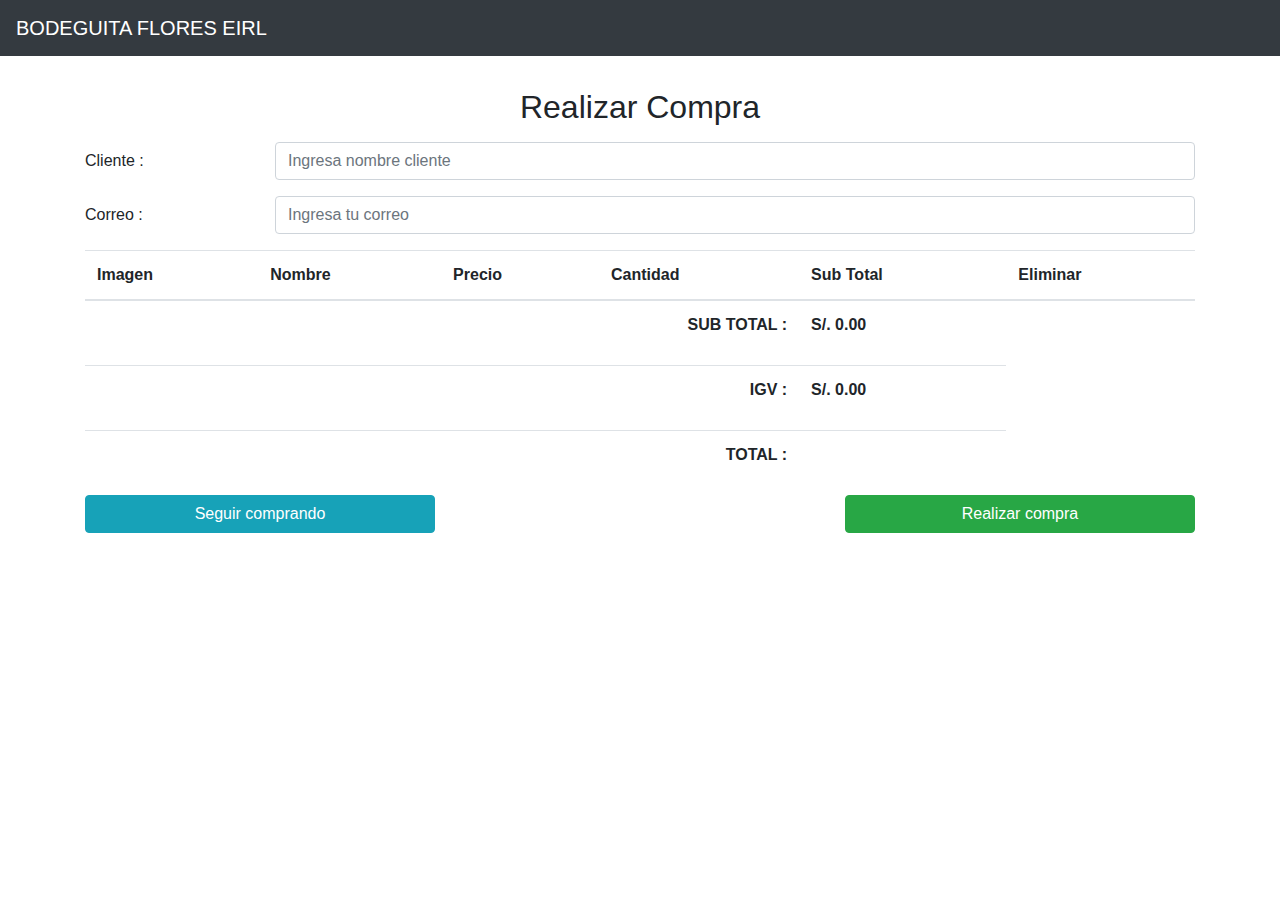
<file: compra.html>
<!DOCTYPE html>
<html lang="en">

<head>
    <meta charset="UTF-8">
    <meta name="viewport"
        content="width=device-width, user-scalable=no, initial-scale=1.0, maximum-scale=1.0, minimum-scale=1.0">
    <link rel="stylesheet" href="css/bootstrap.min.css">
    <link rel="stylesheet" href="css/estilo.css">
    <script src="js/popper.min.js"></script>
    <link rel="stylesheet" href="https://use.fontawesome.com/releases/v5.6.3/css/all.css" integrity="sha384-UHRtZLI+pbxtHCWp1t77Bi1L4ZtiqrqD80Kn4Z8NTSRyMA2Fd33n5dQ8lWUE00s/" crossorigin="anonymous">
    
    <link rel="stylesheet" href="css/sweetalert2.min.css">

    <title>Carrito Compras en JavaScript</title>
    
</head>

<body>
    <header>
        <div class="container">
            <div class="row justify-content-between mb-5">
                <nav class="navbar navbar-expand-md navbar-dark fixed-top bg-dark">
                    <a class="navbar-brand" href="index.html">BODEGUITA FLORES EIRL</a>
                    <button class="navbar-toggler" type="button" data-toggle="collapse" data-target="#navbarCollapse"
                        aria-controls="navbarCollapse" aria-expanded="false" aria-label="Toggle navigation">
                        <span class="navbar-toggler-icon"></span>
                    </button>
                </nav>
            </div>
        </div>
    </header>

    <br>

    <main>
        <div class="container">
            <div class="row mt-3">
                <div class="col">
                    <h2 class="d-flex justify-content-center mb-3">Realizar Compra</h2>
                    <form id="procesar-pago" action="#">
                        <div class="form-group row">
                            <label for="cliente" class="col-12 col-md-2 col-form-label h2">Cliente :</label>
                            <div class="col-12 col-md-10">
                                <input type="text" class="form-control" id="cliente"
                                    placeholder="Ingresa nombre cliente" required>
                            </div>
                        </div>
                        <div class="form-group row">
                            <label for="email" class="col-12 col-md-2 col-form-label h2">Correo :</label>
                            <div class="col-12 col-md-10">
                                <input type="email" class="form-control" id="correo" placeholder="Ingresa tu correo" required>
                            </div>
                        </div>

                        <div id="carrito" class="table-responsive">
                            <table class="table" id="lista-compra">
                                <thead>
                                    <tr>
                                        <th scope="col">Imagen</th>
                                        <th scope="col">Nombre</th>
                                        <th scope="col">Precio</th>
                                        <th scope="col">Cantidad</th>
                                        <th scope="col">Sub Total</th>
                                        <th scope="col">Eliminar</th>
                                    </tr>

                                </thead>
                                <tbody>

                                </tbody>
                                <tr>
                                    <th colspan="4" scope="col" class="text-right">SUB TOTAL :</th>
                                    <th scope="col">
                                        <p id="subtotal"></p>
                                    </th>
                                    <!-- <th scope="col"></th> -->
                                </tr>
                                <tr>
                                    <th colspan="4" scope="col" class="text-right">IGV :</th>
                                    <th scope="col">
                                        <p id="igv"></p>
                                    </th>
                                    <!-- <th scope="col"></th> -->
                                </tr>
                                <tr>
                                    <th colspan="4" scope="col" class="text-right">TOTAL :</th>
                                    <th scope="col">
                                        <p id="total"></p>
                                    </th>
                                    <!-- <th scope="col"></th> -->
                                </tr>

                            </table>
                        </div>

                        <div class="row justify-content-center" id="loaders">
                            <img id="cargando" src="img/cargando.gif" width="220">
                        </div>

                        <div class="row justify-content-between">
                            <div class="col-md-4 mb-2">
                                <a href="index.html" class="btn btn-info btn-block">Seguir comprando</a>
                            </div>
                            <div class="col-xs-12 col-md-4">
                                <a href="" class="btn btn-success btn-block" id="procesar-compra">Realizar compra</a>
                            </div>
                        </div>
                    </form>


                </div>


            </div>

        </div>
    </main>





    </div>

    <script src="js/jquery-3.4.1.min.js"></script>
    <script src="js/bootstrap.min.js"></script>
    <script src="js/sweetalert2.min.js"></script>
    <script src="js/carrito.js"></script>
    <script src="js/compra.js"></script>

</body>

</html>
</file>
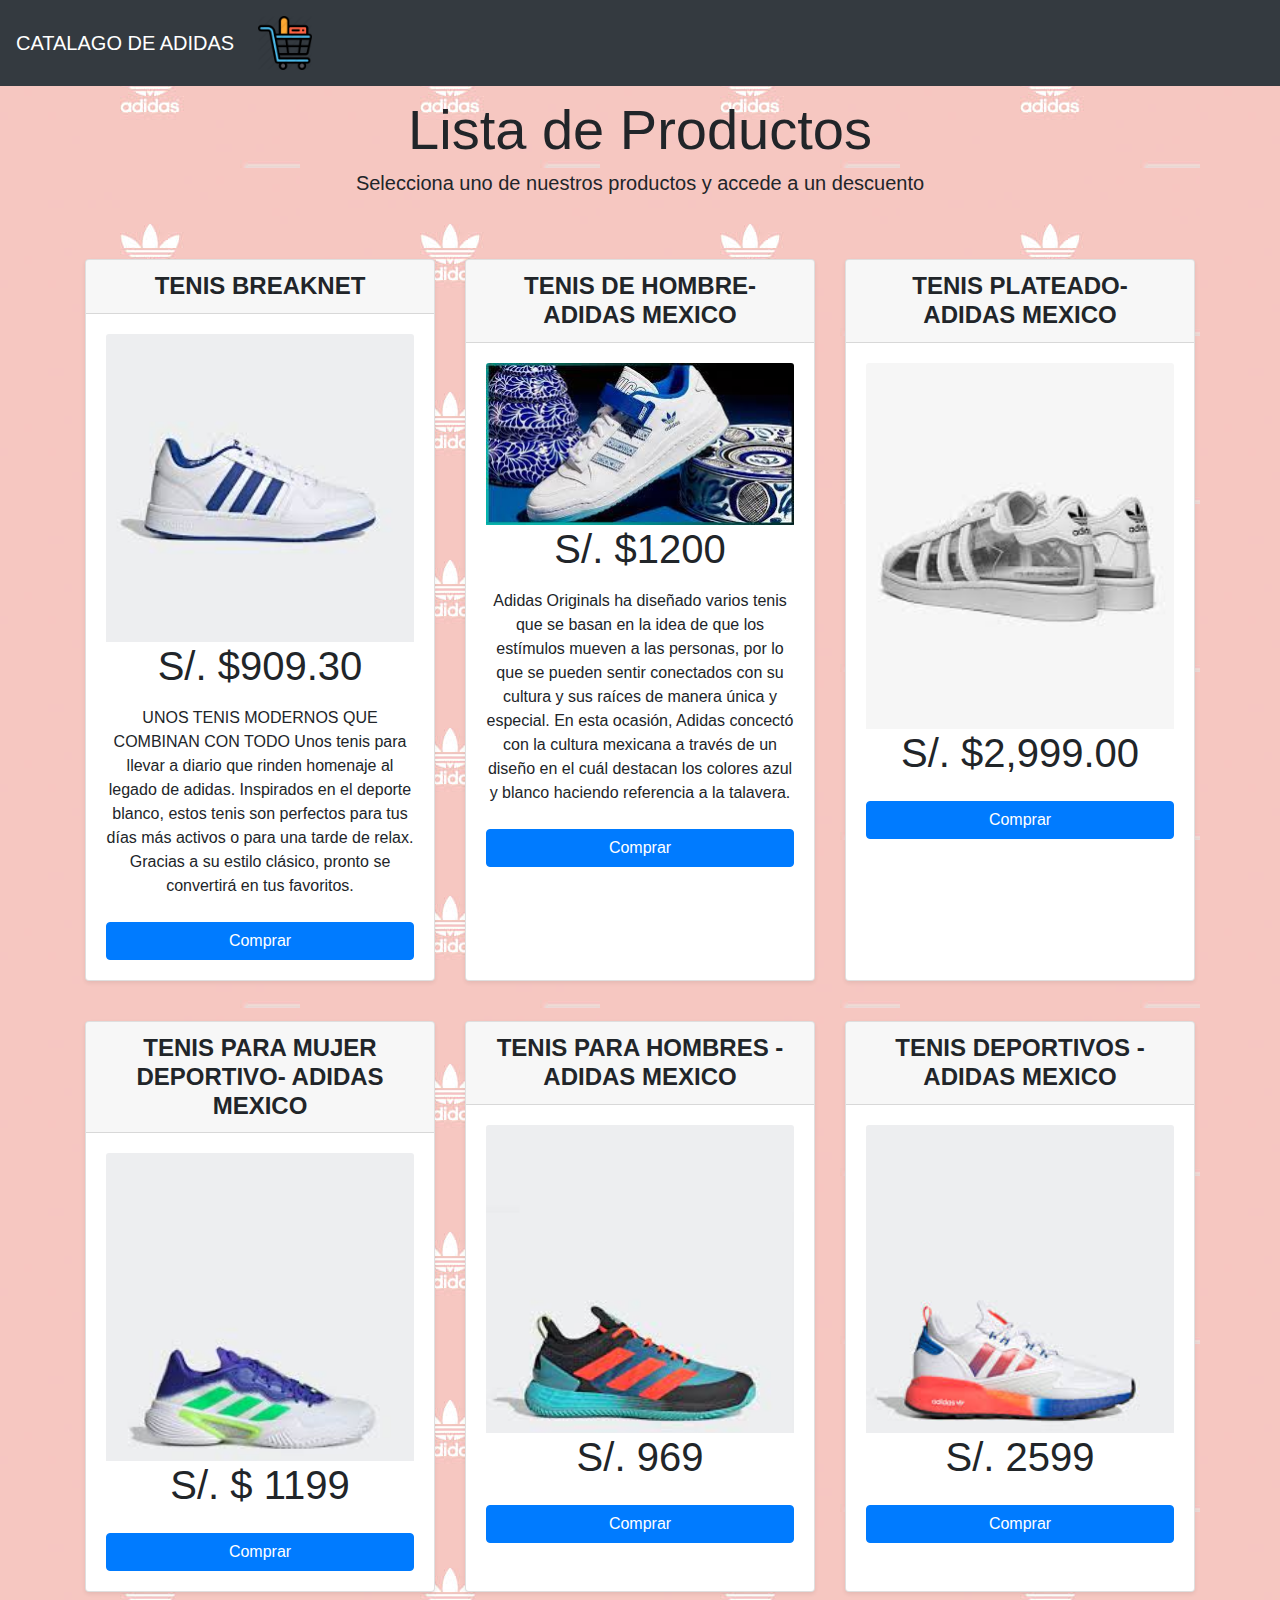
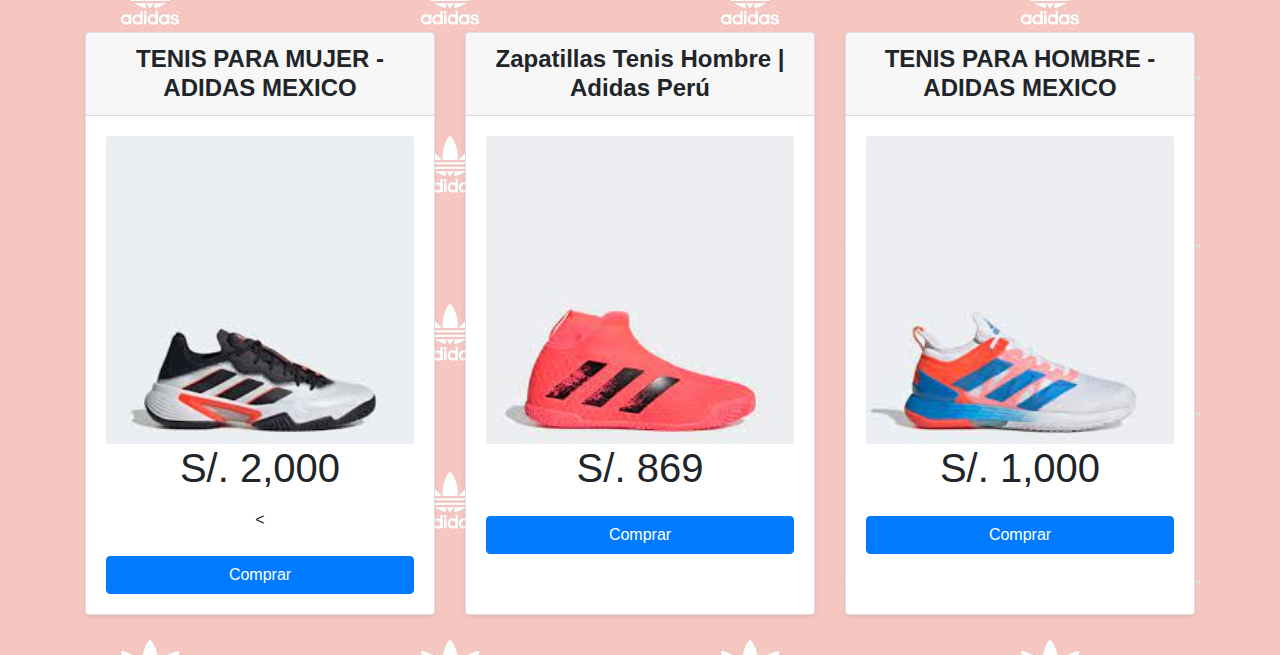
<file: index.html.html>
<!DOCTYPE html>
<html lang="en">

<head>
   <meta charset="UTF-8">
    <meta name="viewport"
        content="width=device-width, user-scalable=no, initial-scale=1.0, maximum-scale=1.0, minimum-scale=1.0">
    <link rel="stylesheet" href="css/bootstrap.min.css">
    <script src="js/popper.min.js"></script>
    <link rel="stylesheet" href="https://use.fontawesome.com/releases/v5.6.3/css/all.css" integrity="sha384-UHRtZLI+pbxtHCWp1t77Bi1L4ZtiqrqD80Kn4Z8NTSRyMA2Fd33n5dQ8lWUE00s/" crossorigin="anonymous">
    
    <link rel="stylesheet" href="css/sweetalert2.min.css">

    <title>Carrito Compras en JavaScript y LocalStorage</title>
</head>

<body background="imagenes\images (15).jpg">
 <div class="container">
            <div class="row align-items-stretch justify-content-between">
                <nav class="navbar navbar-expand-md navbar-dark fixed-top bg-dark">
                    <a class="navbar-brand" href="index.html">CATALAGO DE ADIDAS</a>
                    <button class="navbar-toggler" type="button" data-toggle="collapse" data-target="#navbarCollapse"
                        aria-controls="navbarCollapse" aria-expanded="false" aria-label="Toggle navigation">
                        <span class="navbar-toggler-icon"></span>
                    </button>
                    <div class="collapse navbar-collapse" id="navbarCollapse">
                        <ul class="navbar-nav mr-auto">
                            <li class="nav-item dropdown">
                                <img src="img/cart.jpeg" class="nav-link dropdown-toggle img-fluid" height="70px"
                                    width="70px" href="js/carrito.js" id="dropdown01" data-toggle="dropdown" aria-haspopup="true"
                                    aria-expanded="false"></img>
                                <div id="carrito" class="dropdown-menu" aria-labelledby="navbarCollapse">
                                    <table id="lista-carrito" class="table">
                                        <thead>
                                            <tr>
                                                <th>Imagen</th>
                                                <th>Nombre</th>
                                                <th>Precio</th>
                                                <th></th>
                                            </tr>
                                        </thead>
                                        <tbody></tbody>
                                    </table>

                                    <a href="#" id="vaciar-carrito" class="btn btn-primary btn-block">Vaciar Carrito</a>
                                    <a href="#" id="procesar-pedido" class="btn btn-danger btn-block">Procesar
                                        Compra</a>
                                </div>
                            </li>
                        </ul>
                    </div>
                </nav>
            </div>
        </div>
    </header>

    <main>
        <div class="pricing-header px-3 py-3 pt-md-5 pb-md-4 my-4 mx-auto text-center">
            <h3 class="display-4 mt-4">Lista de Productos</h3>
           <h2> <p class="lead">Selecciona uno de nuestros productos y accede a un descuento</p></h2>
        </div>

        <div class="container" id="lista-productos">
            
            <div class="card-deck mb-3 text-center">
                
                <div class="card mb-4 shadow-sm">
                    <div class="card-header">
                        <h4 class="my-0 font-weight-bold">TENIS BREAKNET</h4>
                    </div>
                    <div class="card-body">
                        <img src="imagenes\tenis.jpg" class="card-img-top">
                        <h1 class="card-title pricing-card-title precio">S/. <span class="">$909.30
</span></h1>

                        <ul class="list-unstyled mt-3 mb-4">
                            <li>UNOS TENIS MODERNOS QUE COMBINAN CON TODO
Unos tenis para llevar a diario que rinden homenaje al legado de adidas. Inspirados en el deporte blanco, estos tenis son perfectos para tus días más activos o para una tarde de relax. Gracias a su estilo clásico, pronto se convertirá en tus favoritos. </li>
                            
                            <li> </li>
                            
                        </ul>
                        <a href="" class="btn btn-block btn-primary agregar-carrito" data-id="1">Comprar</a>
                    </div>
                </div>

                <div class="card mb-4 shadow-sm">
                    <div class="card-header">
                        <h4 class="my-0 font-weight-bold">TENIS DE HOMBRE- ADIDAS MEXICO </h4>
                    </div>
                    <div class="card-body">
                        <img src="imagenes\imagen adidas.jpg" class="card-img-top">
                        <h1 class="card-title pricing-card-title precio">S/. <span class="">$1200</span></h1>

                        <ul class="list-unstyled mt-3 mb-4">
                            <li>Adidas Originals ha diseñado varios tenis que se basan en la idea de que los estímulos mueven a las personas, por lo que se pueden sentir conectados con su cultura y sus raíces de manera única y especial. En esta ocasión, Adidas concectó con la cultura mexicana a través de un diseño en el cuál destacan los colores azul y blanco haciendo referencia a la talavera.</li>
                            
                            <li> </li>
                            
                        </ul>
                        <a href="" class="btn btn-block btn-primary agregar-carrito" data-id="2">Comprar</a>
                    </div>
                </div>

                <div class="card mb-4 shadow-sm">
                    <div class="card-header">
                        <h4 class="my-0 font-weight-bold">TENIS PLATEADO- ADIDAS MEXICO</h4>
                    </div>
                    <div class="card-body">
                        <img src="imagenes\images (5).jpg" class="card-img-top">
                        <h1 class="card-title pricing-card-title precio">S/. <span class="">$2,999.00
</span></h1>

                        <ul class="list-unstyled mt-3 mb-4">
                            <li></li>
                       
                          
                        </ul>
                        <a href="" class="btn btn-block btn-primary agregar-carrito" data-id="3">Comprar</a>
                    </div>
                </div>

            </div>

            <div class="card-deck mb-3 text-center">
                
                <div class="card mb-4 shadow-sm">
                    <div class="card-header">
                        <h4 class="my-0 font-weight-bold">TENIS PARA MUJER DEPORTIVO- ADIDAS MEXICO</h4>
                    </div>
                    <div class="card-body">
                        <img src="imagenes\images (6).jpg" class="card-img-top">
                        <h1 class="card-title pricing-card-title precio">S/. <span class="">$
1199</span></h1>

                        <ul class="list-unstyled mt-3 mb-4">
                            <li></li>
                          
                           
                        </ul>
                        <a href="" class="btn btn-block btn-primary agregar-carrito" data-id="4">Comprar</a>
                    </div>
                </div>

                <div class="card mb-4 shadow-sm">
                    <div class="card-header">
                        <h4 class="my-0 font-weight-bold">TENIS PARA HOMBRES -ADIDAS MEXICO</h4>
                    </div>
                    <div class="card-body">
                        <img src="imagenes\images (7).jpg" class="card-img-top">
                        <h1 class="card-title pricing-card-title precio">S/. <span class="">969</span></h1>

                        <ul class="list-unstyled mt-3 mb-4">
                            <li></li>
                            
                        </ul>
                        <a href="" class="btn btn-block btn-primary agregar-carrito" data-id="5">Comprar</a>
                    </div>
                </div>

                <div class="card mb-4 shadow-sm">
                    <div class="card-header">
                        <h4 class="my-0 font-weight-bold">TENIS DEPORTIVOS - ADIDAS MEXICO</h4>
                    </div>
                    <div class="card-body">
                        <img src="imagenes\images (8).jpg" class="card-img-top">
                        <h1 class="card-title pricing-card-title precio">S/. <span class="">2599</span></h1>

                        <ul class="list-unstyled mt-3 mb-4">
                            <li></li>
                           
                        </ul>
                        <a href="" class="btn btn-block btn-primary agregar-carrito" data-id="6">Comprar</a>
                    </div>
                </div>

            </div>

            <div class="card-deck mb-3 text-center">
                
                <div class="card mb-4 shadow-sm">
                    <div class="card-header">
                        <h4 class="my-0 font-weight-bold">TENIS PARA MUJER - ADIDAS MEXICO </h4>
                    </div>
                    <div class="card-body">
                        <img src="imagenes\images (9).jpg" class="card-img-top">
                        <h1 class="card-title pricing-card-title precio">S/. <span class="">2,000</span></h1>

                        <ul class="list-unstyled mt-3 mb-4">
                            <li></li>
                            <
                        </ul>
                        <a href="" class="btn btn-block btn-primary agregar-carrito" data-id="7">Comprar</a>
                    </div>
                </div>

                <div class="card mb-4 shadow-sm">
                    <div class="card-header">
                        <h4 class="my-0 font-weight-bold">Zapatillas Tenis Hombre | Adidas Perú</h4>
                    </div>
                    <div class="card-body">
                        <img src="imagenes\images (11).jpg" class="card-img-top">
                        <h1 class="card-title pricing-card-title precio">S/. <span class="">869</span></h1>

                        <ul class="list-unstyled mt-3 mb-4">
                            <li></li>
                        
                        </ul>
                        <a href="" class="btn btn-block btn-primary agregar-carrito" data-id="8">Comprar</a>
                    </div>
                </div>

                <div class="card mb-4 shadow-sm">
                    <div class="card-header">
                        <h4 class="my-0 font-weight-bold">TENIS PARA HOMBRE - ADIDAS MEXICO</h4>
                    </div>
                    <div class="card-body">
                        <img src="imagenes\images (10).jpg" class="card-img-top">
                        <h1 class="card-title pricing-card-title precio">S/. <span class="">1,000
                        </span></h1>

                        <ul class="list-unstyled mt-3 mb-4">
                            <li></li>
                            <li></li>
                         
                          
                        </ul>
                        <a href="carrito,js" class="btn btn-block btn-primary agregar-carrito" data-id="9">Comprar</a>
                    </div>
                </div>

            </div>


        </div>
    </main>

    <script src="js/jquery-3.4.1.min.js"></script>
    <script src="js/bootstrap.min.js"></script>
    <script src="js/sweetalert2.min.js"></script>
    <script src="js/carrito.js"></script>
    <script src="js/pedido.js"></script>


</body>

</html>
</file>
<file: css/estilo.css>
#cargando {
    display: none;
}
</file>
